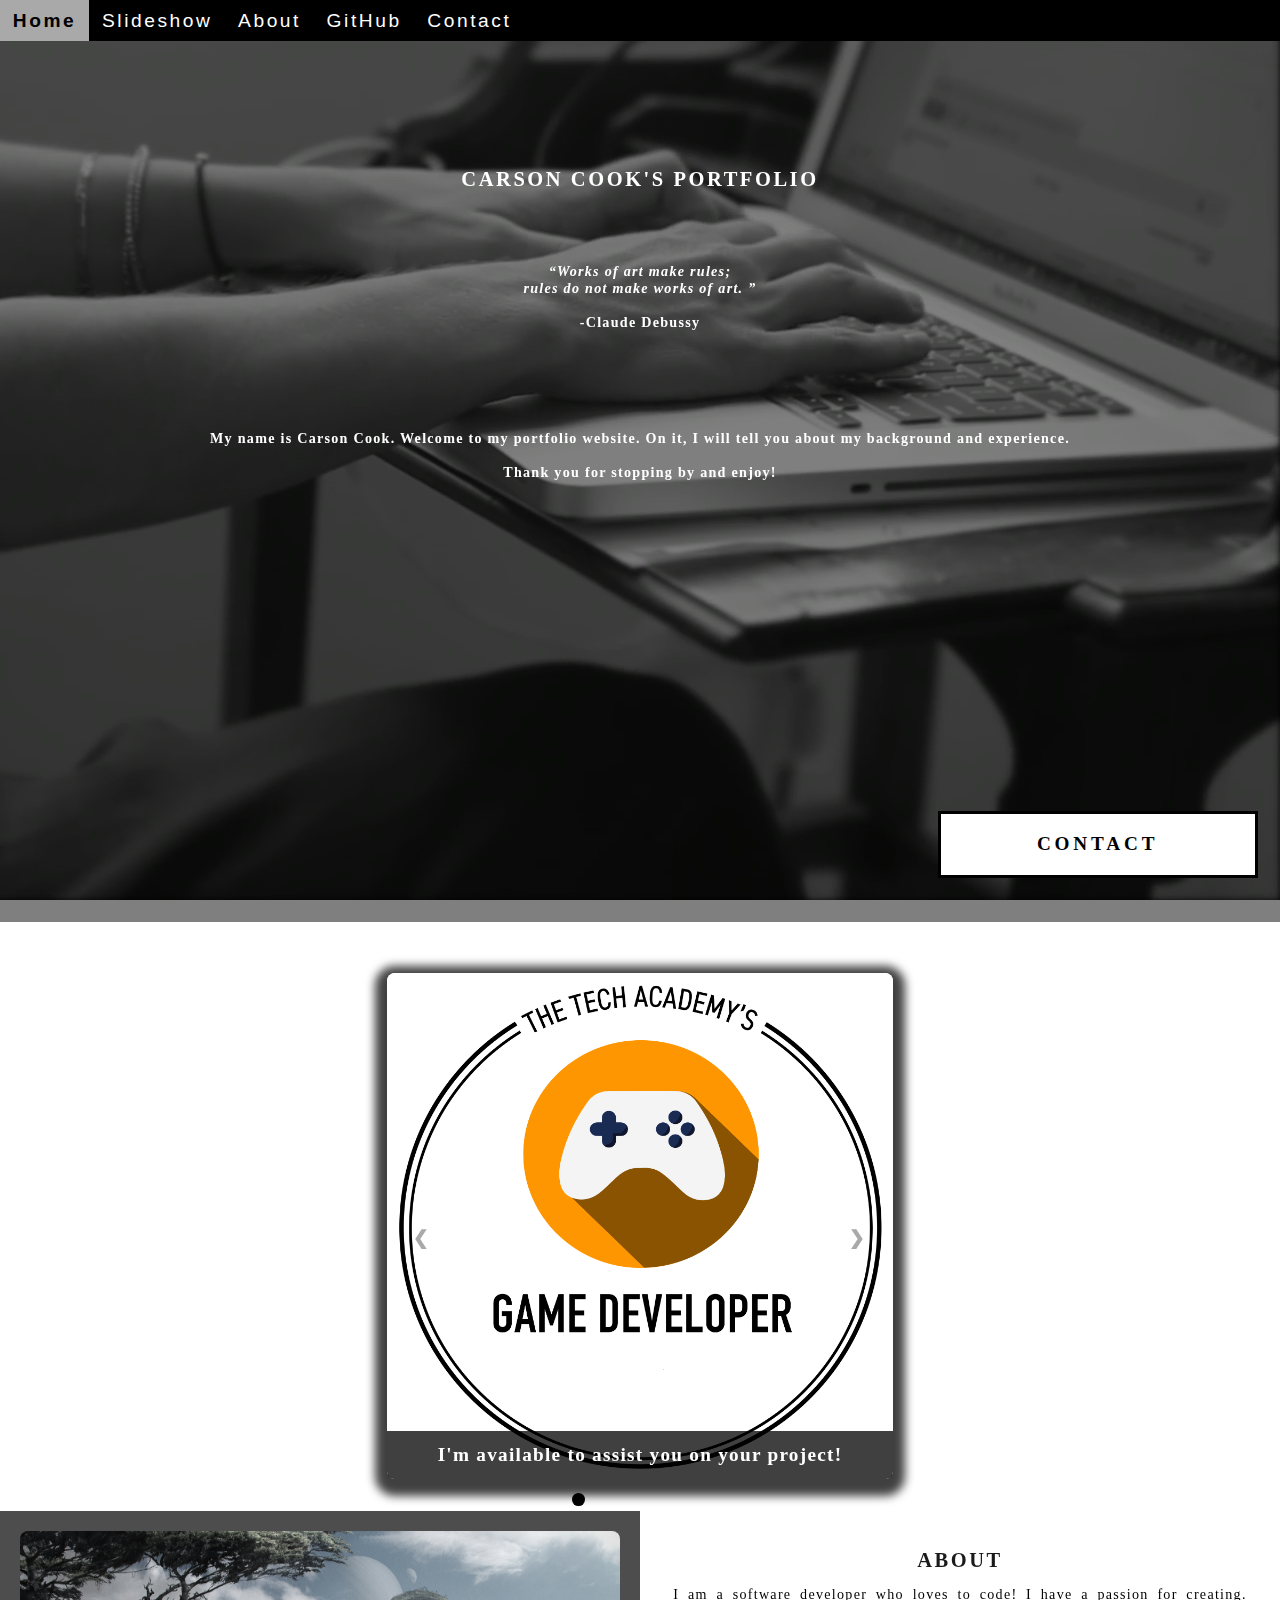
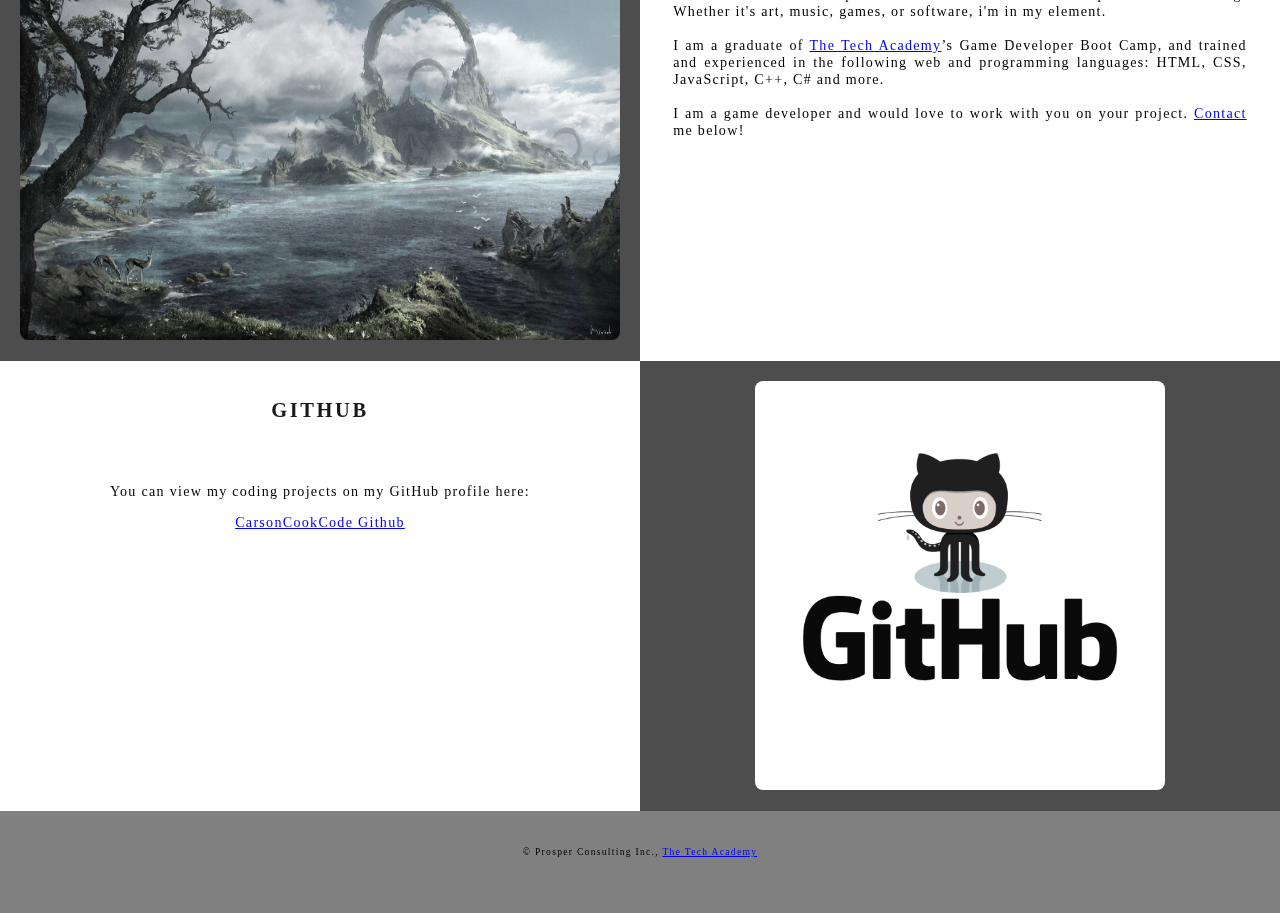
<file: index.html>
<!DOCTYPE html>
<html>
    <!--Head-->
<head>
  <meta charset="UTF-8">
  <meta name="viewport" content="width=device-width" />
  <title>Carson Cook</title>
  <link href="images/C-Icon-32.ico" rel="shortcut icon" type="image/x-icon" />
  <link rel="stylesheet" type="text/css" href="stylesheet/portfolio.css">
</head>

    <!--Body-->
    <body class="Background">
        
        <!--Navbar-->
        <div class="Navbar">
            <a class="active" href="#Home">Home</a>
            <a href="#Slideshow">Slideshow</a>
            <a href="#About">About</a>
            <a href="#GitHub">GitHub</a>
            <a onclick="openForm()" ondblclick="closeForm()">Contact</a>
        </div>

        <!--Breaks inserted to add space between navbar and the first heading-->
        <br>
        <br>

        <!--Background video-->
        <div id="Home">
            <video autoplay muted loop id="Typing_Video">
                <source src="images/video/Typing.mp4" type="video/mp4">
                <!--Display message if video fails to run-->
                Your browser does not support HTML5 video.
            </video>
        </div>

        <!--Video text-->
        <div class="Video_Text">
            <h1 onmouseover="increaseLargeSize(this)" class="white-text">Carson Cook's Portfolio</h1>
            <br><br><br><br>
            <strong>
                <p onmouseover="increaseLargeSize(this)" class="center">
                    <q>Works of art make rules;<br>
                        rules do not make works of art.
                    </q>
                    <br>
                    <br> -Claude Debussy
                    <br><br><br><br><br>
                    </p>
                    <p onmouseover="increaseLargeSize(this)" class="center">
                    <br> My name is Carson Cook. Welcome to my portfolio website. On it, I will tell you about my background and experience.
                    <br>
                    <br> Thank you for stopping by and enjoy! 
                </p>
            </strong>
        </div>

         <!-- Slideshow section added -->
         <div id="Slideshow">
            <div id="Slideshow_Background"> 
                <div id="Slideshow_Container">
                    <!-- Slide 1 of 6 -->
                    <div class="mySlides fade">
                        <img class="Slideshow_Images" onmouseover="color(this)" src="images/GameDeveloper.png" alt="Picture of yourself">
                        <div class="text">I'm available to assist you on your project!</div>
                    </div>
                    <!-- Slide 2 of 6 -->
                    <div class="mySlides fade">
                        <img class="Slideshow_Images" onmouseover="color(this)" src="images/HTML_CSS_and_JavaScript.jpeg" alt="HTML, CSS, and JS logos"> 
                        <div class="text">I am a full-stack software developer,<br> trained in:<br>HTML, CSS, JavaScript,</div>
                    </div>
                    <!-- Slide 3 of 6 -->
                    <div class="mySlides fade">
                        <img class="Slideshow_Images" onmouseover="color(this)" src="images/Python.png" alt="Python logo">
                        <div class="text">the popular programming language Python,</div>
                    </div>
                    <!-- Slide 4 of 6 -->
                    <div class="mySlides fade">
                        <img class="Slideshow_Images" onmouseover="color(this)" src="images/C_Sharp_and_Dot_NET.png" alt="C# logo">
                        <div class="text">C#, .NET Framework, ASP.NET, MVC, </div>
                    </div>
                    <!-- Slide 5 of 6 -->
                    <div class="mySlides fade">
                        <img class="Slideshow_Images" onmouseover="color(this)" src="images/SQL_and_Database.jpg" alt="SQL logo"> 
                        <div class="text">back end development, databases and SQL.</div>
                    </div>
                    <!-- Slide 6 of 6 -->
                    <div class="mySlides fade">
                        <img class="Slideshow_Images" onmouseover="color(this)" src="images/tech.png" alt="Replace with a picture of your choosing"> 
                        <div class="text"><a class="white-text" onclick="openForm()" href="#Contact">Contact me now!</a></div> 
                    </div>
                    <!-- Previous and next buttons -->
                    <a class="Previous" onclick="plusSlides(-1)">&#10094;</a>
                    <a class="Next" onclick="plusSlides(1)">&#10095;</a>
                </div>
                <br> <!-- Adds a space between the slideshow images and the dots -->

                <!-- Slideshow dots (these are another way for users to navigate through the slideshow) -->
                <div style="text-align: center">
                    <span class="dot" onclick="currentSlide(1)"></span>
                    <span class="dot" onclick="currentSlide(2)"></span>
                    <span class="dot" onclick="currentSlide(3)"></span> 
                    <span class="dot" onclick="currentSlide(4)"></span> 
                    <span class="dot" onclick="currentSlide(5)"></span> 
                    <span class="dot" onclick="currentSlide(6)"></span> 
                </div>
            </div>
        </div>

        <!--About section-->
        <div class="Row" id="About">
            <!--Left column-->
            <div class="Column_2">
                <img class= "colorMe" onmouseover="color(this)" src="images/fantasy-landscape.jpg" alt="Replace with your own image and description">
            </div>
            <!--Right column-->
            <div class="Column_1">
                <h1 onmouseover="increaseSize(this)">About</h1>
                <p onmouseover="increaseSmallSize(this)">
                    I am a software developer who loves to code! I have a passion for creating. Whether it's art, music, games, or software, i'm in my element. 
                    <br>
                    <br>I am a graduate of <a href="https://www.learncodinganywhere.com" target="_blank">The Tech Academy</a>’s Game Developer Boot Camp, and trained and experienced in the following web and programming languages: HTML, CSS, JavaScript, C++, C# and more. 
                    <br>
                    <br>I am a game developer and would love to work with you on your project. <a href="#Contact">Contact</a> me below!
                </p>
            </div>
        </div>

        <!--GitHub section-->
        <div class="Row" id="GitHub">
            <!--Left column-->
            <div class="Column_1">
                <h1 onmouseover="increaseSize(this)">GitHub</h1>
                <br><br><br>
                <p id="githubPara" onmouseover="increaseSmallSize(this)">
                    You can view my coding projects on my GitHub profile here:
                    <br>
                    <p class="center"><a href="https://github.com/CarsonCookCode" target="_blank">CarsonCookCode Github</a></p>
                </p>
            </div>
            <!--Right column-->
            <div class="Column_2">
                <a onmouseover="increaseSmallSize(this)" href="https://github.com/CarsonCookCode" target="_blank"><img onmouseover="color(this)" src="images/GitHub.png" alt="GitHub Logo"></a>
            </div>
        </div>

        <!-- Contact form -->
        <div id="Contact">
            <button onclick="openForm()" class="Pop_Up_Button">CONTACT</button>
            <div class="form-popup" id="myForm">
                 <form action="https://formspree.io/info@learncodinganywhere.com" method="POST" class="form-container"> <!-- Here we are using a free online service from https://formspree.io/ to send our contact form to an email address of our choosing - note: it will not run unless live on the internet, you have to push it to your online website first -->
                     <h1>Contact</h1>
                     <label for="name"><b>Name</b></label>
                       <input type="text" placeholder="Type your name here" name="name" required>
                     <label for="phone"><b>Phone</b></label>
                       <input type="text" placeholder="Type your phone number here" name="phone">
                     <label for="email"><b>Email</b></label>		
                       <input type="text" placeholder="Type your email address here" name="email" required>
                     <label for="message"><b>Message</b></label>
                       <input type="text" placeholder="Type your message here" name="message">
          
                     <button type="submit" class="btn">SUBMIT</button>
                     <button type="button" class="btn cancel" onclick="closeForm()">CLOSE</button>
                 </form>
            </div>
         </div>

        <!--Footer section-->
        <footer>
            <p>
                <p onmouseover="increaseSmallSize(this)" class="center">&copy Prosper Consulting Inc., <a href="https://www.learncodinganywhere.com/" target="_blank">The Tech Academy</a></p>
                <br>
            </p>
        </footer>
        <script src="JS/portfolio.js"></script>
    </body>
</html>
</file>
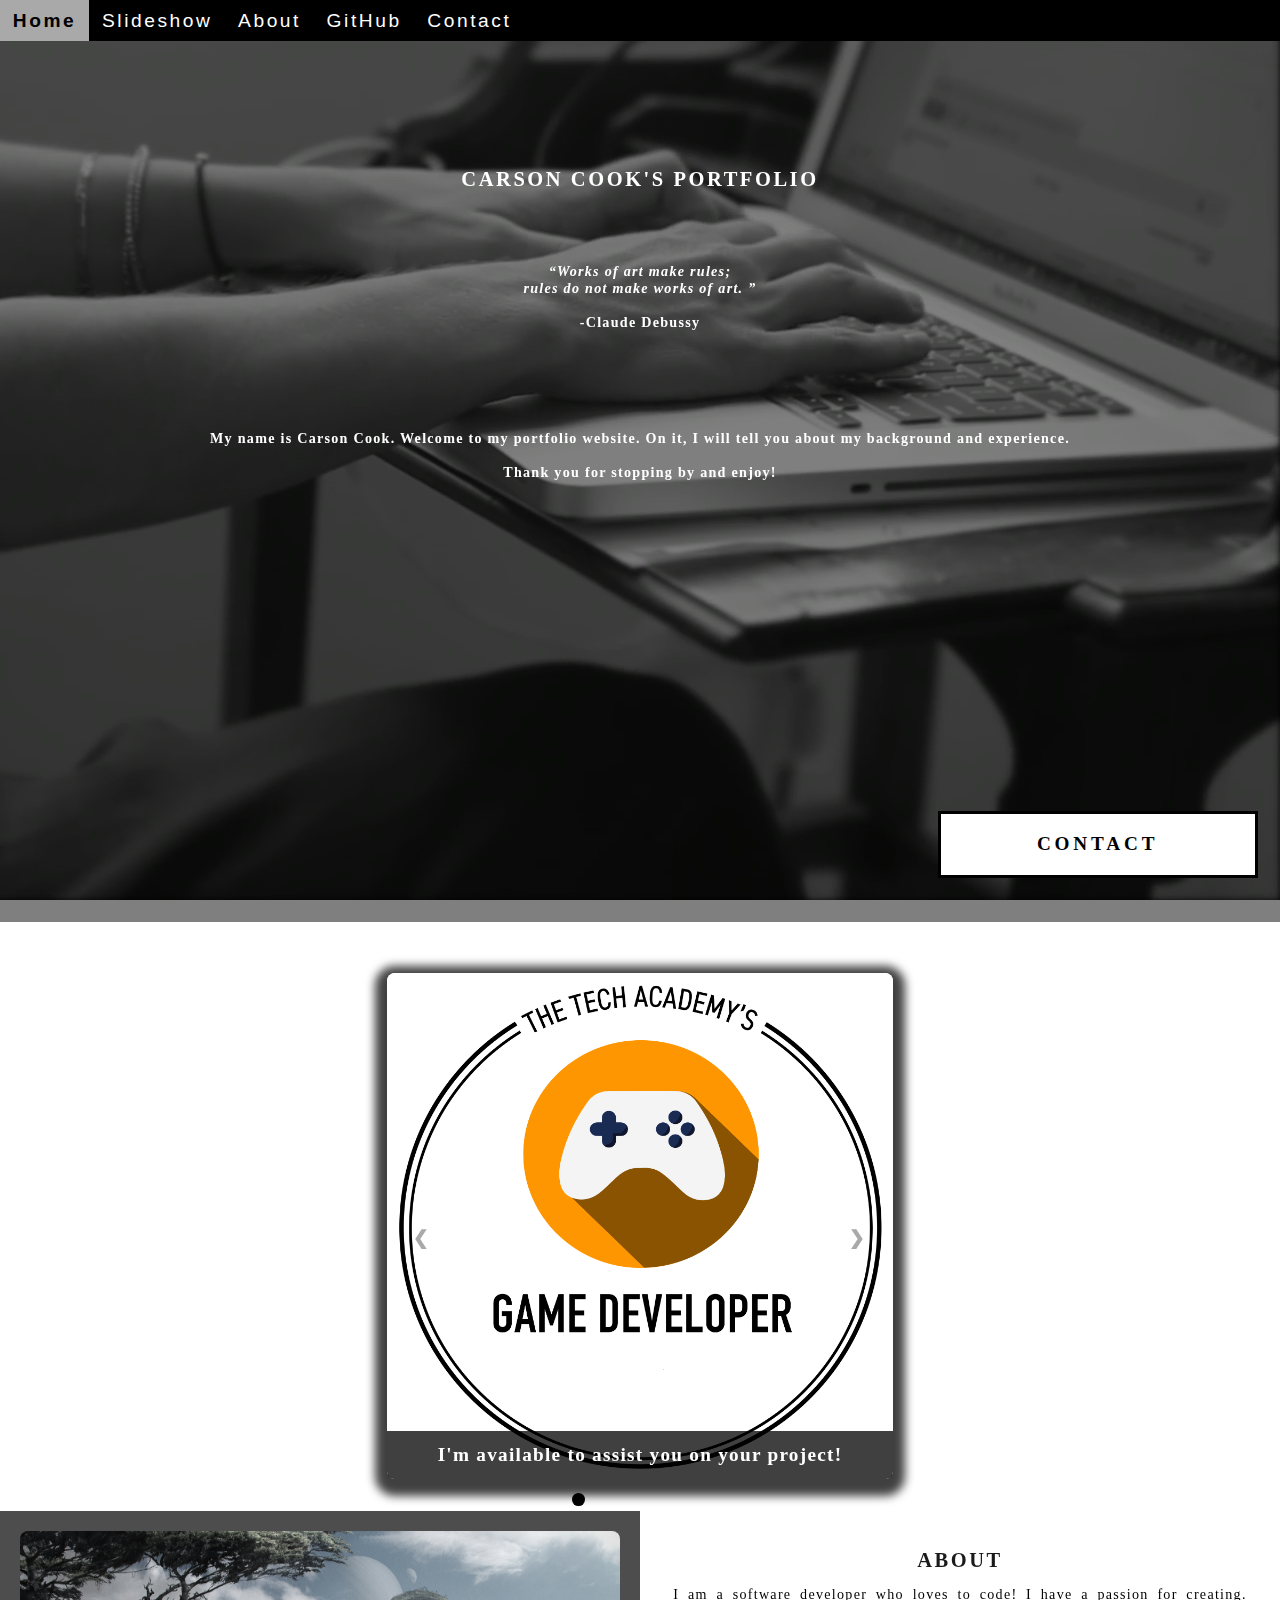
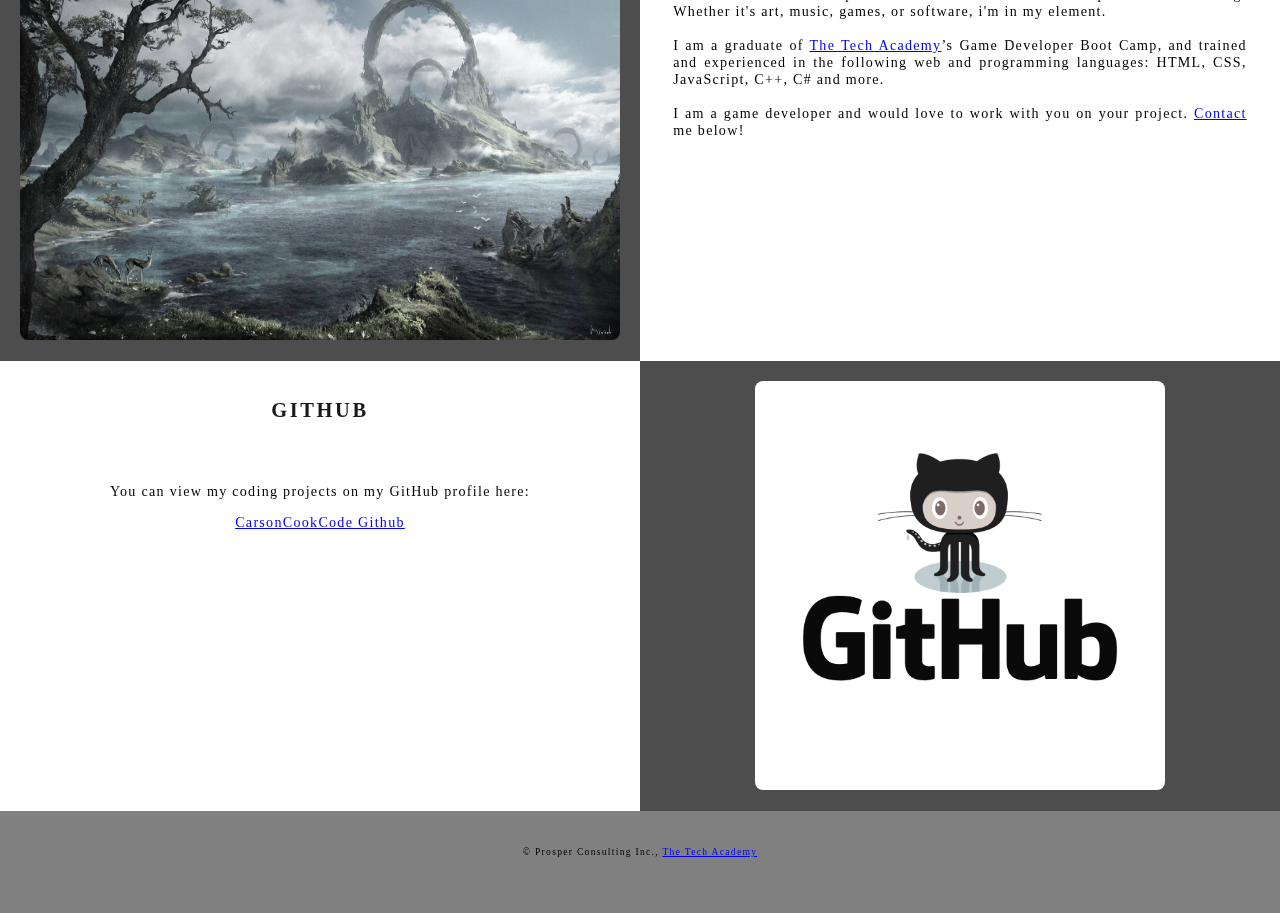
<file: PortfolioV1/index.html>
<!DOCTYPE html>
<html>
    <!--Head-->
<head>
  <meta charset="UTF-8">
  <meta name="viewport" content="width=device-width" />
  <title>Carson Cook</title>
  <link href="images/C-Icon-32.ico" rel="shortcut icon" type="image/x-icon" />
  <link rel="stylesheet" type="text/css" href="stylesheet/portfolio.css">
</head>

    <!--Body-->
    <body class="Background">
        
        <!--Navbar-->
        <div class="Navbar">
            <a class="active" href="#Home">Home</a>
            <a href="#Slideshow">Slideshow</a>
            <a href="#About">About</a>
            <a href="#GitHub">GitHub</a>
            <a onclick="openForm()" ondblclick="closeForm()">Contact</a>
        </div>

        <!--Breaks inserted to add space between navbar and the first heading-->
        <br>
        <br>

        <!--Background video-->
        <div id="Home">
            <video autoplay muted loop id="Typing_Video">
                <source src="images/video/Typing.mp4" type="video/mp4">
                Display message if video fails to run
                Your browser does not support HTML5 video.
            </video>
<!--          <img src="images/moon.jpg" />
-->        </div>

        <!--Video text-->
        <div class="Video_Text">
            <h1 onmouseover="increaseLargeSize(this)" class="white-text">Carson Cook's Portfolio</h1>
            <br><br><br><br>
            <strong>
                <p onmouseover="increaseLargeSize(this)" class="center">
                    <q>Works of art make rules;<br>
                        rules do not make works of art.
                    </q>
                    <br>
                    <br> -Claude Debussy
                    <br><br><br><br><br>
                    </p>
                    <p onmouseover="increaseLargeSize(this)" class="center">
                    <br> My name is Carson Cook. Welcome to my portfolio website. On it, I will tell you about my background and experience.
                    <br>
                    <br> Thank you for stopping by and enjoy! 
                </p>
            </strong>
        </div>

         <!-- Slideshow section added -->
         <div id="Slideshow">
            <div id="Slideshow_Background"> 
                <div id="Slideshow_Container">
                    <!-- Slide 1 of 6 -->
                    <div class="mySlides fade">
                        <img class="Slideshow_Images" onmouseover="color(this)" src="images/GameDeveloper.png" alt="Picture of yourself">
                        <div class="text">I'm available to assist you on your project!</div>
                    </div>
                    <!-- Slide 2 of 6 -->
                    <div class="mySlides fade">
                        <img class="Slideshow_Images" onmouseover="color(this)" src="images/HTML_CSS_and_JavaScript.jpeg" alt="HTML, CSS, and JS logos"> 
                        <div class="text">I am a full-stack software developer,<br> trained in:<br>HTML, CSS, JavaScript,</div>
                    </div>
                    <!-- Slide 3 of 6 -->
                    <div class="mySlides fade">
                        <img class="Slideshow_Images" onmouseover="color(this)" src="images/Python.png" alt="Python logo">
                        <div class="text">the popular programming language Python,</div>
                    </div>
                    <!-- Slide 4 of 6 -->
                    <div class="mySlides fade">
                        <img class="Slideshow_Images" onmouseover="color(this)" src="images/C_Sharp_and_Dot_NET.png" alt="C# logo">
                        <div class="text">C#, .NET Framework, ASP.NET, MVC, </div>
                    </div>
                    <!-- Slide 5 of 6 -->
                    <div class="mySlides fade">
                        <img class="Slideshow_Images" onmouseover="color(this)" src="images/SQL_and_Database.jpg" alt="SQL logo"> 
                        <div class="text">back end development, databases and SQL.</div>
                    </div>
                    <!-- Slide 6 of 6 -->
                    <div class="mySlides fade">
                        <img class="Slideshow_Images" onmouseover="color(this)" src="images/tech.png" alt="Replace with a picture of your choosing"> 
                        <div class="text"><a class="white-text" onclick="openForm()" href="#Contact">Contact me now!</a></div> 
                    </div>
                    <!-- Previous and next buttons -->
                    <a class="Previous" onclick="plusSlides(-1)">&#10094;</a>
                    <a class="Next" onclick="plusSlides(1)">&#10095;</a>
                </div>
                <br> <!-- Adds a space between the slideshow images and the dots -->

                <!-- Slideshow dots (these are another way for users to navigate through the slideshow) -->
                <div style="text-align: center">
                    <span class="dot" onclick="currentSlide(1)"></span>
                    <span class="dot" onclick="currentSlide(2)"></span>
                    <span class="dot" onclick="currentSlide(3)"></span> 
                    <span class="dot" onclick="currentSlide(4)"></span> 
                    <span class="dot" onclick="currentSlide(5)"></span> 
                    <span class="dot" onclick="currentSlide(6)"></span> 
                </div>
            </div>
        </div>
<!--
      <div>
        <img src="forest.jpg" />

      </div>
-->

        <!--About section-->
        <div class="Row" id="About">
            <!--Left column-->
            <div class="Column_2">
                <img class= "colorMe" onmouseover="color(this)" src="images/fantasy-landscape.jpg" alt="Replace with your own image and description">
            </div>
            <!--Right column-->
            <div class="Column_1">
                <h1 onmouseover="increaseSize(this)">About</h1>
                <p onmouseover="increaseSmallSize(this)">
                    I am a software developer who loves to code! I have a passion for creating. Whether it's art, music, games, or software, i'm in my element. 
                    <br>
                    <br>I am a graduate of <a href="https://www.learncodinganywhere.com" target="_blank">The Tech Academy</a>’s Game Developer Boot Camp, and trained and experienced in the following web and programming languages: HTML, CSS, JavaScript, C++, C# and more. 
                    <br>
                    <br>I am a game developer and would love to work with you on your project. <a href="#Contact">Contact</a> me below!
                </p>
            </div>
        </div>

        <!--GitHub section-->
        <div class="Row" id="GitHub">
            <!--Left column-->
            <div class="Column_1">
                <h1 onmouseover="increaseSize(this)">GitHub</h1>
                <br><br><br>
                <p id="githubPara" onmouseover="increaseSmallSize(this)">
                    You can view my coding projects on my GitHub profile here:
                    <br>
                    <p class="center"><a href="https://github.com/CarsonCookCode" target="_blank">CarsonCookCode Github</a></p>
                </p>
            </div>
            <!--Right column-->
            <div class="Column_2">
                <a onmouseover="increaseSmallSize(this)" href="https://github.com/CarsonCookCode" target="_blank"><img onmouseover="color(this)" src="images/GitHub.png" alt="GitHub Logo"></a>
            </div>
        </div>

        <!-- Contact form -->
        <div id="Contact">
            <button onclick="openForm()" class="Pop_Up_Button">CONTACT</button>
            <div class="form-popup" id="myForm">
                 <form action="https://formspree.io/info@learncodinganywhere.com" method="POST" class="form-container"> <!-- Here we are using a free online service from https://formspree.io/ to send our contact form to an email address of our choosing - note: it will not run unless live on the internet, you have to push it to your online website first -->
                     <h1>Contact</h1>
                     <label for="name"><b>Name</b></label>
                       <input type="text" placeholder="Type your name here" name="name" required>
                     <label for="phone"><b>Phone</b></label>
                       <input type="text" placeholder="Type your phone number here" name="phone">
                     <label for="email"><b>Email</b></label>		
                       <input type="text" placeholder="Type your email address here" name="email" required>
                     <label for="message"><b>Message</b></label>
                       <input type="text" placeholder="Type your message here" name="message">
          
                     <button type="submit" class="btn">SUBMIT</button>
                     <button type="button" class="btn cancel" onclick="closeForm()">CLOSE</button>
                 </form>
            </div>
         </div>

        <!--Footer section-->
        <footer>
            <p>
                <p onmouseover="increaseSmallSize(this)" class="center">&copy Prosper Consulting Inc., <a href="https://www.learncodinganywhere.com/" target="_blank">The Tech Academy</a></p>
                <br>
            </p>
        </footer>
        <script src="JS/portfolio.js"></script>
    </body>
</html>
</file>
<file: stylesheet/portfolio.css>
/***** GENERAL STYLING *****/

/*Affects entire document */
html {
    scroll-behavior: smooth; /*This ensures that the page scrolling is smooth when the buttons on the nav bar is clicked */
}

/* Body */
body {
    margin: 0%; /* This ensures our site displays all the way to the edge of the browser screen */
    opacity: 1; /* This and transition affect the page loading fade in effect */
    transition: 3s opacity; /* This causes a 3 second fade in */
    letter-spacing: .2vw; /* vw is a relative measurement, 1vw is equal to 1% of the viewport width */
    font-family: Avant Garde, Helvetica;
    font-size: .8vw; 
    overflow-x: hidden; /* This prevents the horizontal scroll bar from appearing when the quote is hovered over */
    user-select: none; /* This prevents the text on the webpage from being highlighted by the user */
}

/* This section contributes to the fade effect for the page that occurs when the page is loaded */
body.fade-out {
    opacity: .1; /* This sets the level of opacity at the start of page load */
}

/* Heading 1 elements */
h1 {
    text-transform: uppercase; /*capitalizing all h1 headings */
    font-family: "Trebuchet MS", Optima; /* Sets the font family of all h1 headings */
    text-align: center; /* Centering all h1 elements */
    margin-top: 3%; /* Adds a small margin above h1 elements */
    color: #1a1a1a; 
}

/* Heading 1 element hover effect */
h1:hover {
    /* filter: grayscale(5%); /* Adds a slightly gray filter to the h1 headings when hovered over */
    /* transform: scale(1.1); /* When the h1 elements are hovered >over they increase in size by 1.1 */
    /* transition: transform 1s; This causes the transformation to last 1 second */ 
}

/* Styling for Portfolio Title Text */
.white-text {
    color: #fff;/* This is used to change the color of the Portfolio Title text */
    padding-top: 10vh; /* Adds padding (equal to 10% of the viewport height) to the top of the Portfolio Title text */
}

/* Paragraph elements */
p {
    font-family: Perpetua, Rockwell Extra Bold;
    text-align: justify; /* This justifies the text within paragraph elements */
    letter-spacing: .1vw; /* This expands the text slightly */
    font-size: 1.1vw; /* Relative font sizing equal to 1.5% of the viewport width */
    padding-left: 1vw; /* Relative padding equal to 1% of the viewport width */
    padding-right: 1vw; /* Relative padding equal to 1% of the viewport width */
}

/* Paragraph element hover effect */
p:hover {
    /* transition: transform 1s; /* This makes the transform effect last 1 second */
	/* transform: scale(1.01); This makes the paragraphs increase slightly in size when hovered over */
}

/* Center class - this applies to all centered text */
.center {
    text-align: center; /* This center aligns the text */
}

/* Center align elements hover effect - This only affects the quote, github link, and footer */
.center:hover {
    /* transition: transform 2s; /* This makes the transform effect last 2 seconds */
    /* transform: scale(1.1); This makes the elements with class "center" increase in size by 1.1 when hovered over */
} */

/* Anchor elements */
a {
    color: blue; /* This ensures all links are blue */
    cursor: pointer; /* This ensures all links change the mouse to a pointer when hovered over or clicked */
    text-decoration: underline; /* This ensures all links are underlined */
}

/* Quotation elements */
q {
    font-style: italic; /* Makes the quote italicized */
}

/* Image elements */
img {
    filter: grayscale(75%); /* This rids our pictures of 75% of their color */
    border-radius: 8px; /* Gives all images slightly rounded corners */
    max-width: 100%; /* Ensures all images stay within the width of their container */
    height: 100%; /* Sets the height of all images */
    display: block; /* By specifying block display we can ensure our images are able to be centered */
    margin: auto auto auto auto; /* This centers all images */
}

/* Image element hover effects */
img:hover {
	/* filter: grayscale(5%);  Brings back most of the image's color when hovered over */
}

/* The @media rule is used in media queries to apply different styles for different media/types of devices */
/* On screens 576px and smaller the images will be 100px tall and centered vertically in the column */
@media screen and (max-width: 576px) {
    img {
        height: 100px;
        margin-top: 150px;
    }
}

/*Styling for footer element */
footer {
    padding: 2%; /* This gives the footer padding that is equal to 2% of the width of the element's area */
    background-color: gray;
}

footer p {
    font-size: .75vw;
}
/***** End of General Styling *****/

/***** Navbar Styling *****/
.Navbar {
    overflow: hidden; /* This ensures that any content that overflows beyond the boundary of our nav bar is not displayed */
    background-color: black; /* This colors the navbar black */
    position: fixed; /* This keeps the navbar at the top of the screen as we scroll */
    top: 0; /* This ensures no space is displayed above the navbar */
    width: 100%; /* This makes the navbar span the entire width of the page */
    z-index: 1; /* This ensures other elements don't display over the navbar */
    -webkit-animation: moveNav 5s; /* Safari 4.0 - 8.0 */
    animation: moveNav 5s; /* This makes the moveNav animation last 5 seconds */
}

/* The animation effect for moving the nav bar in from above the left of the screen on page load */
@keyframes moveNav {
    from {left: -100vw;} /* The navbar is starting off screen to the left */
    to { left: 0vw;} /* This moves the navbar into place on the screen */
}

/*Navbar Links */
.Navbar a {
    float: left; /* This specifies that the text floats on the left on the navbar */
    display: block; /* This ensures that other text will be displayed on the same line or row, instead of a new line */
    color: white; /* This is the font color for text on our navbar */
    padding: .75vw 1vw; /* This adds padding around our text */
    text-decoration: none; /* This gets rid of the underlines under the text on our navbar */
    font-family: Avant Garde, Helvetica; /* This specifies the font family for text on our navbar */
    font-size: 1.5vw; /* This specifies the font size for text on our navbar */
    text-align: center; /* This centers the text within its container */
    position: relative; /* This sets the text relative to its normal positioning, allowing us to use the animation below */
    -webkit-animation: moveNavText 5.75s; /* Animation for Safari 4.0 - 8.0 */
    animation: moveNavText 5.75s; /* Applies the moveNavText animation for 5.75s */ 
}

/* The animation effect for moving the nav bar links in from above the top of the screen on page load */
@keyframes moveNavText {
    from {top: -100vw;} /* This sets the navbar text 100% above the viewport */
    to {top: 0vw;} /* This lowers the navbar text onto the navbar */
}

/* Screens 576px and smaller will display navbar links equally distributed */
@media screen and (max-width: 576px) {
    .Navbar a{
        width: 20%; /* This sets each navbar link to 1/5 of the navbar */
        font-size: 12px;
    }
}

/*Navbar hover effects */
.Navbar a:hover {
    background-color: #f4f4f4; /* Defines the background color that will display when you hover over the link */
    color: black; /* This defines the font color that will display when navbar a elements are hovered over */
    font-weight: bold; /* This makes the text on the navbar bold when hovered over */
    cursor: pointer;
}

/* Navbar home button */
.Navbar a.active { /* This targets the a element on the navbar with the "active" class */
    background-color: darkgray;
}
/***** End of Navbar Styling *****/

/***** Video Styling *****/
/* Formatting for background video */
#Typing_Video {
    position: fixed; /* This fixes the video to the page */
    right: 0; /* This ensures there is no space between the edge of the video and the edge of the page */
    bottom: 0; /* This ensures no space between the edge of the video and the bottom of the page */
    min-width: 100%; /* This ensures the video is displayed across the full width of the page */
    z-index: -1; /* This places the video behind the other elements on the page */
}

/* Screens that are 576px and smaller will not display the background video */
@media screen and (max-width: 576px) {
    #Typing_Video {
        display: none;
    }
}

/* Texts over the video */
.Video_Text {
    background: rgba(0, 0, 0, 0.5); /* This provides a semi-transparents background for the text to sit over */
    color: white; /* Makes the font color white */
    width: 100%; /* Ensures the video-text container fills the width of the video */
    height: 100vh; /* This ensures the video-text container fills the height of the viewport so that the slideshow is not partially displayed */
    padding-top: 2vh; /* This adds padding around the video-text container so that the background goes slightly beyond the text */
    position: relative; /* This sets the text relative to its normal positioning, allowing us to use the animation below */
    -webkit-animation: moveVideoText 5.75s; /* Animation for Safari 4.0 - 8.0 */
    animation: moveVideoText 5.75s; /* moveVideoText animation set to 5.75s to match the movenavText animation */
}

/* This animation effect causes the overlay video text to move up from the bottom of the page upon page load */
@keyframes moveVideoText {
    from {top: -100vw;} /* This sets the position of the video text to above the viewport */
    to {top: 0vw;} /* This moves the video text to the normal positioning on the viewport */
}
/***** End of Video Styling *****/

/***** Slideshow Styling *****/
#Slideshow_Background {
    background: rgba(255, 255, 255, 0.35); /* This creates a slightly transparent white background that's palced over the video in the background */    
}

.mySlides{
    display: none; /* This prevents the images from being displayed, we will use JS to display these */
}

/* Slideshow section / container */
#Slideshow_Container {
    width: 39.5vw; /* Relative sizing of the container for the slidewshow set to 39.5% of the viewport width */
    height: auto; /* The height of the container is automatically adjusted based on the content it is displaying */
    padding-top: 4%; /* Adds a small padding to the top of the slideshow container */
    position: relative; /* This sets the container relative to its normal positioning */
    margin:auto; /* This will horizontally center the container on the page */
}

/* Images contained within the slideshow */
.Slideshow_Images {
    filter: grayscale(1%);
    vertical-align: middle; /* This centers the images vertically within the slideshow container */
    height: auto; /* The height of the images is automatically adjusted based on the content, ie if your images are different sizes, they will display as different sizes */
    box-shadow: 0px 5px 10px 12px rgba(0, 0, 0, .75); /* Adds a shadow around the slideshow images */
    width: 100%; /* The width of the images is automatically adjusted based on the content */
}

/* Next and previous buttons */
.Previous, .Next {
    cursor: pointer; /* Changes the mouse to a pointer when the buttons are selected */
    position: absolute; /* This makes the next and previous buttons positioned relative to the slideshow container */
    top: 50%; /* This moves the buttons up in the slideshow container */
    width: auto; /* The width of the buttons is automatically adjusted based on the content */
    padding: 2vw; /* Adds padding equal to 2% of the viewport width */
    color: darkgray; 
    font-weight: bold;
    font-size: 1.5vw;
    border-radius: 0 3px 3px 0; /* Adds a slightly rounded border on the top and bottom right corners */
    user-select: none; /* This property makes it so that the user cannot highlight the text */
    transition: 0.6s ease; /* This specifies the details of the hover transition for these elements */
}

/* Positioning the next button on the right hand side */
.Next {
    right: 0; /* This moves the next button to the right side of the slideshow container */
    border-radius: 3px 0 0 3px; /* This changes the border radius on the next button to the top and bottom left of the button */
}

/* Hover effect on slide show buttons */
.Previous:hover, .Next:hover {
    background-color: rgba(0, 0, 0, 0.8); /* Makes the background of the arrows a transparent gray color */
    color: white; /* Makes the arrows white when hovered over */
}

/* Slideshow text */
.text {
    color: white; 
    padding: 1vw;
    position: absolute; /* This ensures the text is positioned within the image */
    bottom: 0; /* This property sets the text at the bottom of the image */
    width: 100%; /* The element covers the full width of the image */
    text-align: center; /* The text is center aligned within the image */
    font-family: Perpetua, Rockwell Extra Bold;
    letter-spacing: .1vw; /* This gives slight spacing between the letters */
    font-size: 1.5vw; /* Font size is relative to the size of the viewport width */
    background-color: rgba(0, 0, 0, 0.75); /* Gives a slightly transparent black background */
    font-weight: bold;
    border-radius: 0px 0px 7px 7px; /* Gives the text background rounded corners on the bottom left and right corners */
}

/* Styling of the dots under the slideshow */
.dot {
    cursor: pointer; /* The cursor changes to pointer when hovered over the dots */
    height: 1vw; /* The dots are sized relative to the viewport width */
    width: 1vw;
    margin: .25vw; /* adds additional spacing between the dots */ 
    background-color: white; /* Makes the dots white */
    border-radius: 50%; /* Makes the dots circles by rounding each corner */
    display: inline-block; /* Allows the dots to sit next to eachother rather than on a new line */
    transition: background-color 0.6s ease; /* When clicked on the dots transition to a different color when clicked or hovered over (the affect is defined below) */
    z-index: 1; /* This ensures the dots will be displayed above any other elements */
}

/* Hover effect for slideshow dots */
.active, .dot:hover {
    background-color: black; /* Sets the color of the dots when active or hovered over */
}

/* Fading animation for slideshow */
.fade {
    animation-name: fade; /* Fade animation is defined below */
    animation-duration: 1.5s; /* The animation lasts 1.5 seconds */
    -webkit-animation-name: fade; /* Same as above for Safari 4.0-8.0 */
    -webkit-animation-duration: 1.5s;
}

@-webkit-keyframes fade {
    from {opacity: .4;} /* Image starts transparent */
    to {opacity: 1;} /* Image ends opaque */
}

@keyframes fade {
    from {opacity: .4;} /* Image starts transparent */
    to {opacity: 1;} /* Image ends opaque */
}
/***** End Slideshow Styling *****/

/***** Table Styling -  this section covers the styling of the columns and rows within the table *****/
* { /*The asterisk is a universal selector that applies this effect to all elements on the page */
    box-sizing: border-box; /* This creates a box with a border within which we will place most of our text */
} 

.Column_1 {
    float: left;
    width: 50%; /* This ensures the column takes up half of the page width */
    padding: 1.6%;
    height: 450px; /* This sets the height of the column to 400px -  this may need to be adjusted depending on the text you enter */
    background-color: #f2f2f2; /* Sets the background color of the left columns */
}

/* The @media rule is used in media queries to apply different styles for different media/types of devices */
/* Screens 576px and smaller will display a scroll bar if the text overflows the column height */
@media screen and (max-width: 576px) {
    .Column_1 {
        overflow: auto;
    }
}

.Column_2 {
    float: left;
    width: 50%;
    padding: 1.6%;
    height: 450px;
    background-color: #4d4d4d;
}

/* This inserts something after the content of selected elements (in this case the elements with class "Row") */
.Row:after {
	content: ""; /* By leaving this blank, we are allowing the footer (covered lower down) to be displayed - removing it makes the footer overwrite a column */
	display: table; /* The display property specifies the type of display behavior; the table value tells the browser to treat the element as a table */
	clear: both; /* This clears any other elements from floating on the left or the right of an element */
}
/***** End of Table Styling *****/

/***** Contact Form Styling *****/
/* Button used to open the contact form - fixed at the bottom of the page */
.Pop_Up_Button {
    position: fixed; /* The element is positioned relative to the viewport and stays in the same location no matter what */
    bottom: 1.75vw; /* Positions the button slightly up from the bottom of the viewport */
    right: 1.75vw; /* Positions the viewport slightly right from the side of the viewport */
    width: 25vw; /* Sets the width relative to the viewport width */
    background-color: white; /* Sets the background color of the button to white */
    color: black; /* Sets the color of the button text to black */
    border: solid black; /* This makes a solid black border around the button */
    cursor: pointer; /* This changes the cursor when hovered over the button to a pointer */
    -webkit-animation: movePopup 5s; /* Animation for 5 seconds for Safari 4.0-8.0 */
    animation: movePopup 5s; /* Animation set for 5 seconds */
}

/* movePopup animation moves the button from off the right side of the screen to its fixed location on the viewport */
@keyframes movePopup {
    from {right: -40vw;} 
    to {right: 1.75vw;}
}

@-webkit-keyframes movePopup {
    from {right: -40vw;} 
    to {right: 1.75vw;}
}

/* Styling for the contact form */
.form-popup {
    border: 3px solid #f0f1f0; /* Creates a solid light gray border around the contact form */
    z-index: 8; /* This z-index ensures the contact form shows above all other elements on the page */
    display: none; /* Set the display to none, we will use JavaScript to show the contact form */
    position: fixed; /* The form stays in the same location no matter what */
    bottom: .5vw; /* Slightly up from the bottom of the viewport */
    right: .5vw; /* Slightly in from the right side of the viewport */
}

/* Form styling */
.form-container {
    max-width: 49vw; /* Relative sizing of the form container - 49% of the viewport width */
    padding: 1vw; /* Adds padding between the form-popup and the form-container */
    background-color: white; 
}

/* Input fields */
.form-container input[type=text] {
    width: 100%; /* The input boxes completely fill the width of the form-container */
    padding: .93vw; /* Adds padding to the input boxes */
    margin: .6vw 0 .6vw 0; /* Adds space between the input boxes and the labels */
    border: none; /* Removes the border from the input boxes */
    background: Gainsboro; /* Sets the background color of the input boxes */
    font-size: 1vw; /* Relative font sizing based on the width of the viewport */
}

/* General styling for all buttons */
button {
    font-family: "Trebuchet MS", Optima;
    letter-spacing: .3vw; /* Adds slight spacing between the letters */
    font-size: 1.5vw; /* Relative sizing of text */
    font-weight: bold; 
    padding: 1.5vw; /* Adds padding to the text in the button */
    cursor: pointer; /* Changes the cursor to pointer over button elements */
    width: 100%; /* Sets the width of the buttons to 100% of their containers */
    height: auto; /* Allows the height to be resized depending on the content showing */
}

/* Hover effect for contact and submit buttons */
button:hover, .form-container .btn:hover {
    color: white; /* This makes the text in the buttons white when hovered over */
    background-color: black; /* The background of the button changes to black when hovered over */
    transition-duration: 1s; /* This makes the transition last 1 second */
    -webkit-transition-duration: 1s; /* For Safari 4.0-8.0 */
    border-color: silver; /* The border turns silver when the button is hovered over */
}

/* Submit button */
.form-container .btn {
    background-color: white; 
    color: black;
    border-color: black;
    margin-bottom: 1vh; /* Adds space between the submit button and the close button */
}

/* Close button */
.form-container .cancel {
    background-color: black;
    color: white;
    border-color: gray;
}

/* Styling for close button on hover */
.form-container .cancel:hover {
    color: white;
    background-color: darkred;
    transition-duration: 1s;
    -webkit-transition-duration: 1s;
    border-color: black;
}
/***** End of Contact Form Styling *****/

.Column_1 {
    background-color: white;
}

#githubPara {
    text-align: center;
}
</file>
<file: PortfolioV1/stylesheet/portfolio.css>
/***** GENERAL STYLING *****/

/*Affects entire document */
html {
    scroll-behavior: smooth; /*This ensures that the page scrolling is smooth when the buttons on the nav bar is clicked */
}

/* Body */
body {
    margin: 0%; /* This ensures our site displays all the way to the edge of the browser screen */
    opacity: 1; /* This and transition affect the page loading fade in effect */
    transition: 3s opacity; /* This causes a 3 second fade in */
    letter-spacing: .2vw; /* vw is a relative measurement, 1vw is equal to 1% of the viewport width */
    font-family: Avant Garde, Helvetica;
    font-size: .8vw; 
    overflow-x: hidden; /* This prevents the horizontal scroll bar from appearing when the quote is hovered over */
    user-select: none; /* This prevents the text on the webpage from being highlighted by the user */
}

/* This section contributes to the fade effect for the page that occurs when the page is loaded */
body.fade-out {
    opacity: .1; /* This sets the level of opacity at the start of page load */
}

/* Heading 1 elements */
h1 {
    text-transform: uppercase; /*capitalizing all h1 headings */
    font-family: "Trebuchet MS", Optima; /* Sets the font family of all h1 headings */
    text-align: center; /* Centering all h1 elements */
    margin-top: 3%; /* Adds a small margin above h1 elements */
    color: #1a1a1a; 
}

/* Heading 1 element hover effect */
h1:hover {
    /* filter: grayscale(5%); /* Adds a slightly gray filter to the h1 headings when hovered over */
    /* transform: scale(1.1); /* When the h1 elements are hovered >over they increase in size by 1.1 */
    /* transition: transform 1s; This causes the transformation to last 1 second */ 
}

/* Styling for Portfolio Title Text */
.white-text {
    color: #fff;/* This is used to change the color of the Portfolio Title text */
    padding-top: 10vh; /* Adds padding (equal to 10% of the viewport height) to the top of the Portfolio Title text */
}

/* Paragraph elements */
p {
    font-family: Perpetua, Rockwell Extra Bold;
    text-align: justify; /* This justifies the text within paragraph elements */
    letter-spacing: .1vw; /* This expands the text slightly */
    font-size: 1.1vw; /* Relative font sizing equal to 1.5% of the viewport width */
    padding-left: 1vw; /* Relative padding equal to 1% of the viewport width */
    padding-right: 1vw; /* Relative padding equal to 1% of the viewport width */
}

/* Paragraph element hover effect */
p:hover {
    /* transition: transform 1s; /* This makes the transform effect last 1 second */
	/* transform: scale(1.01); This makes the paragraphs increase slightly in size when hovered over */
}

/* Center class - this applies to all centered text */
.center {
    text-align: center; /* This center aligns the text */
}

/* Center align elements hover effect - This only affects the quote, github link, and footer */
.center:hover {
    /* transition: transform 2s; /* This makes the transform effect last 2 seconds */
    /* transform: scale(1.1); This makes the elements with class "center" increase in size by 1.1 when hovered over */
} */

/* Anchor elements */
a {
    color: blue; /* This ensures all links are blue */
    cursor: pointer; /* This ensures all links change the mouse to a pointer when hovered over or clicked */
    text-decoration: underline; /* This ensures all links are underlined */
}

/* Quotation elements */
q {
    font-style: italic; /* Makes the quote italicized */
}

/* Image elements */
img {
    filter: grayscale(75%); /* This rids our pictures of 75% of their color */
    border-radius: 8px; /* Gives all images slightly rounded corners */
    max-width: 100%; /* Ensures all images stay within the width of their container */
    height: 100%; /* Sets the height of all images */
    display: block; /* By specifying block display we can ensure our images are able to be centered */
    margin: auto auto auto auto; /* This centers all images */
}

/* Image element hover effects */
img:hover {
	/* filter: grayscale(5%);  Brings back most of the image's color when hovered over */
}

/* The @media rule is used in media queries to apply different styles for different media/types of devices */
/* On screens 576px and smaller the images will be 100px tall and centered vertically in the column */
@media screen and (max-width: 576px) {
    img {
        height: 100px;
        margin-top: 150px;
    }
}

/*Styling for footer element */
footer {
    padding: 2%; /* This gives the footer padding that is equal to 2% of the width of the element's area */
    background-color: gray;
}

footer p {
    font-size: .75vw;
}
/***** End of General Styling *****/

/***** Navbar Styling *****/
.Navbar {
    overflow: hidden; /* This ensures that any content that overflows beyond the boundary of our nav bar is not displayed */
    background-color: black; /* This colors the navbar black */
    position: fixed; /* This keeps the navbar at the top of the screen as we scroll */
    top: 0; /* This ensures no space is displayed above the navbar */
    width: 100%; /* This makes the navbar span the entire width of the page */
    z-index: 1; /* This ensures other elements don't display over the navbar */
    -webkit-animation: moveNav 5s; /* Safari 4.0 - 8.0 */
    animation: moveNav 5s; /* This makes the moveNav animation last 5 seconds */

}

/* The animation effect for moving the nav bar in from above the left of the screen on page load */
@keyframes moveNav {
    from {left: -100vw;} /* The navbar is starting off screen to the left */
    to { left: 0vw;} /* This moves the navbar into place on the screen */
}

/*Navbar Links */
.Navbar a {
    float: left; /* This specifies that the text floats on the left on the navbar */
    display: block; /* This ensures that other text will be displayed on the same line or row, instead of a new line */
    color: white; /* This is the font color for text on our navbar */
    padding: .75vw 1vw; /* This adds padding around our text */
    text-decoration: none; /* This gets rid of the underlines under the text on our navbar */
    font-family: Avant Garde, Helvetica; /* This specifies the font family for text on our navbar */
    font-size: 1.5vw; /* This specifies the font size for text on our navbar */
    text-align: center; /* This centers the text within its container */
    position: relative; /* This sets the text relative to its normal positioning, allowing us to use the animation below */
    -webkit-animation: moveNavText 5.75s; /* Animation for Safari 4.0 - 8.0 */
    animation: moveNavText 5.75s; /* Applies the moveNavText animation for 5.75s */ 
}

/* The animation effect for moving the nav bar links in from above the top of the screen on page load */
@keyframes moveNavText {
    from {top: -100vw;} /* This sets the navbar text 100% above the viewport */
    to {top: 0vw;} /* This lowers the navbar text onto the navbar */
}

/* Screens 576px and smaller will display navbar links equally distributed */
@media screen and (max-width: 576px) {
    .Navbar a{
        width: 20%; /* This sets each navbar link to 1/5 of the navbar */
        font-size: 12px;
    }
}

/*Navbar hover effects */
.Navbar a:hover {
    background-color: #f4f4f4; /* Defines the background color that will display when you hover over the link */
    color: black; /* This defines the font color that will display when navbar a elements are hovered over */
    font-weight: bold; /* This makes the text on the navbar bold when hovered over */
    cursor: pointer;
}

/* Navbar home button */
.Navbar a.active { /* This targets the a element on the navbar with the "active" class */
    background-color: darkgray;
}
/***** End of Navbar Styling *****/

/***** Video Styling *****/
/* Formatting for background video */
#Typing_Video {
    position: fixed; /* This fixes the video to the page */
    right: 0; /* This ensures there is no space between the edge of the video and the edge of the page */
    bottom: 0; /* This ensures no space between the edge of the video and the bottom of the page */
    min-width: 100%; /* This ensures the video is displayed across the full width of the page */
    z-index: -1; /* This places the video behind the other elements on the page */
}

/* Screens that are 576px and smaller will not display the background video */
@media screen and (max-width: 576px) {
    #Typing_Video {
        display: none;
    }
}

/* Texts over the video */
.Video_Text {
    background: rgba(0, 0, 0, 0.5); /* This provides a semi-transparents background for the text to sit over */
    color: white; /* Makes the font color white */
    width: 100%; /* Ensures the video-text container fills the width of the video */
    height: 100vh; /* This ensures the video-text container fills the height of the viewport so that the slideshow is not partially displayed */
    padding-top: 2vh; /* This adds padding around the video-text container so that the background goes slightly beyond the text */
    position: relative; /* This sets the text relative to its normal positioning, allowing us to use the animation below */
    -webkit-animation: moveVideoText 5.75s; /* Animation for Safari 4.0 - 8.0 */
    animation: moveVideoText 5.75s; /* moveVideoText animation set to 5.75s to match the movenavText animation */
}

/* This animation effect causes the overlay video text to move up from the bottom of the page upon page load */
@keyframes moveVideoText {
    from {top: -100vw;} /* This sets the position of the video text to above the viewport */
    to {top: 0vw;} /* This moves the video text to the normal positioning on the viewport */
}
/***** End of Video Styling *****/

/***** Slideshow Styling *****/
#Slideshow_Background {
    background: rgba(255, 255, 255, 0.35); /* This creates a slightly transparent white background that's palced over the video in the background */    
}

.mySlides{
    display: none; /* This prevents the images from being displayed, we will use JS to display these */
}

/* Slideshow section / container */
#Slideshow_Container {
    width: 39.5vw; /* Relative sizing of the container for the slidewshow set to 39.5% of the viewport width */
    height: auto; /* The height of the container is automatically adjusted based on the content it is displaying */
    padding-top: 4%; /* Adds a small padding to the top of the slideshow container */
    position: relative; /* This sets the container relative to its normal positioning */
    margin:auto; /* This will horizontally center the container on the page */
}

/* Images contained within the slideshow */
.Slideshow_Images {
    filter: grayscale(1%);
    vertical-align: middle; /* This centers the images vertically within the slideshow container */
    height: auto; /* The height of the images is automatically adjusted based on the content, ie if your images are different sizes, they will display as different sizes */
    box-shadow: 0px 5px 10px 12px rgba(0, 0, 0, .75); /* Adds a shadow around the slideshow images */
    width: 100%; /* The width of the images is automatically adjusted based on the content */
}

/* Next and previous buttons */
.Previous, .Next {
    cursor: pointer; /* Changes the mouse to a pointer when the buttons are selected */
    position: absolute; /* This makes the next and previous buttons positioned relative to the slideshow container */
    top: 50%; /* This moves the buttons up in the slideshow container */
    width: auto; /* The width of the buttons is automatically adjusted based on the content */
    padding: 2vw; /* Adds padding equal to 2% of the viewport width */
    color: darkgray; 
    font-weight: bold;
    font-size: 1.5vw;
    border-radius: 0 3px 3px 0; /* Adds a slightly rounded border on the top and bottom right corners */
    user-select: none; /* This property makes it so that the user cannot highlight the text */
    transition: 0.6s ease; /* This specifies the details of the hover transition for these elements */
}

/* Positioning the next button on the right hand side */
.Next {
    right: 0; /* This moves the next button to the right side of the slideshow container */
    border-radius: 3px 0 0 3px; /* This changes the border radius on the next button to the top and bottom left of the button */
}

/* Hover effect on slide show buttons */
.Previous:hover, .Next:hover {
    background-color: rgba(0, 0, 0, 0.8); /* Makes the background of the arrows a transparent gray color */
    color: white; /* Makes the arrows white when hovered over */
}

/* Slideshow text */
.text {
    color: white; 
    padding: 1vw;
    position: absolute; /* This ensures the text is positioned within the image */
    bottom: 0; /* This property sets the text at the bottom of the image */
    width: 100%; /* The element covers the full width of the image */
    text-align: center; /* The text is center aligned within the image */
    font-family: Perpetua, Rockwell Extra Bold;
    letter-spacing: .1vw; /* This gives slight spacing between the letters */
    font-size: 1.5vw; /* Font size is relative to the size of the viewport width */
    background-color: rgba(0, 0, 0, 0.75); /* Gives a slightly transparent black background */
    font-weight: bold;
    border-radius: 0px 0px 7px 7px; /* Gives the text background rounded corners on the bottom left and right corners */
}

/* Styling of the dots under the slideshow */
.dot {
    cursor: pointer; /* The cursor changes to pointer when hovered over the dots */
    height: 1vw; /* The dots are sized relative to the viewport width */
    width: 1vw;
    margin: .25vw; /* adds additional spacing between the dots */ 
    background-color: white; /* Makes the dots white */
    border-radius: 50%; /* Makes the dots circles by rounding each corner */
    display: inline-block; /* Allows the dots to sit next to eachother rather than on a new line */
    transition: background-color 0.6s ease; /* When clicked on the dots transition to a different color when clicked or hovered over (the affect is defined below) */
    z-index: 1; /* This ensures the dots will be displayed above any other elements */
}

/* Hover effect for slideshow dots */
.active, .dot:hover {
    background-color: black; /* Sets the color of the dots when active or hovered over */
}

/* Fading animation for slideshow */
.fade {
    animation-name: fade; /* Fade animation is defined below */
    animation-duration: 1.5s; /* The animation lasts 1.5 seconds */
    -webkit-animation-name: fade; /* Same as above for Safari 4.0-8.0 */
    -webkit-animation-duration: 1.5s;
}

@-webkit-keyframes fade {
    from {opacity: .4;} /* Image starts transparent */
    to {opacity: 1;} /* Image ends opaque */
}

@keyframes fade {
    from {opacity: .4;} /* Image starts transparent */
    to {opacity: 1;} /* Image ends opaque */
}
/***** End Slideshow Styling *****/

/***** Table Styling -  this section covers the styling of the columns and rows within the table *****/
* { /*The asterisk is a universal selector that applies this effect to all elements on the page */
    box-sizing: border-box; /* This creates a box with a border within which we will place most of our text */
} 

.Column_1 {
    float: left;
    width: 50%; /* This ensures the column takes up half of the page width */
    padding: 1.6%;
    height: 450px; /* This sets the height of the column to 400px -  this may need to be adjusted depending on the text you enter */
    background-color: #f2f2f2; /* Sets the background color of the left columns */
}

/* The @media rule is used in media queries to apply different styles for different media/types of devices */
/* Screens 576px and smaller will display a scroll bar if the text overflows the column height */
@media screen and (max-width: 576px) {
    .Column_1 {
        overflow: auto;
    }
}

.Column_2 {
    float: left;
    width: 50%;
    padding: 1.6%;
    height: 450px;
    background-color: #4d4d4d;
}

/* This inserts something after the content of selected elements (in this case the elements with class "Row") */
.Row:after {
	content: ""; /* By leaving this blank, we are allowing the footer (covered lower down) to be displayed - removing it makes the footer overwrite a column */
	display: table; /* The display property specifies the type of display behavior; the table value tells the browser to treat the element as a table */
	clear: both; /* This clears any other elements from floating on the left or the right of an element */
}
/***** End of Table Styling *****/

/***** Contact Form Styling *****/
/* Button used to open the contact form - fixed at the bottom of the page */
.Pop_Up_Button {
    position: fixed; /* The element is positioned relative to the viewport and stays in the same location no matter what */
    bottom: 1.75vw; /* Positions the button slightly up from the bottom of the viewport */
    right: 1.75vw; /* Positions the viewport slightly right from the side of the viewport */
    width: 25vw; /* Sets the width relative to the viewport width */
    background-color: white; /* Sets the background color of the button to white */
    color: black; /* Sets the color of the button text to black */
    border: solid black; /* This makes a solid black border around the button */
    cursor: pointer; /* This changes the cursor when hovered over the button to a pointer */
    -webkit-animation: movePopup 5s; /* Animation for 5 seconds for Safari 4.0-8.0 */
    animation: movePopup 5s; /* Animation set for 5 seconds */
}

/* movePopup animation moves the button from off the right side of the screen to its fixed location on the viewport */
@keyframes movePopup {
    from {right: -40vw;} 
    to {right: 1.75vw;}
}

@-webkit-keyframes movePopup {
    from {right: -40vw;} 
    to {right: 1.75vw;}
}

/* Styling for the contact form */
.form-popup {
    border: 3px solid #f0f1f0; /* Creates a solid light gray border around the contact form */
    z-index: 8; /* This z-index ensures the contact form shows above all other elements on the page */
    display: none; /* Set the display to none, we will use JavaScript to show the contact form */
    position: fixed; /* The form stays in the same location no matter what */
    bottom: .5vw; /* Slightly up from the bottom of the viewport */
    right: .5vw; /* Slightly in from the right side of the viewport */
}

/* Form styling */
.form-container {
    max-width: 49vw; /* Relative sizing of the form container - 49% of the viewport width */
    padding: 1vw; /* Adds padding between the form-popup and the form-container */
    background-color: white; 
}

/* Input fields */
.form-container input[type=text] {
    width: 100%; /* The input boxes completely fill the width of the form-container */
    padding: .93vw; /* Adds padding to the input boxes */
    margin: .6vw 0 .6vw 0; /* Adds space between the input boxes and the labels */
    border: none; /* Removes the border from the input boxes */
    background: Gainsboro; /* Sets the background color of the input boxes */
    font-size: 1vw; /* Relative font sizing based on the width of the viewport */
}

/* General styling for all buttons */
button {
    font-family: "Trebuchet MS", Optima;
    letter-spacing: .3vw; /* Adds slight spacing between the letters */
    font-size: 1.5vw; /* Relative sizing of text */
    font-weight: bold; 
    padding: 1.5vw; /* Adds padding to the text in the button */
    cursor: pointer; /* Changes the cursor to pointer over button elements */
    width: 100%; /* Sets the width of the buttons to 100% of their containers */
    height: auto; /* Allows the height to be resized depending on the content showing */
}

/* Hover effect for contact and submit buttons */
button:hover, .form-container .btn:hover {
    color: white; /* This makes the text in the buttons white when hovered over */
    background-color: black; /* The background of the button changes to black when hovered over */
    transition-duration: 1s; /* This makes the transition last 1 second */
    -webkit-transition-duration: 1s; /* For Safari 4.0-8.0 */
    border-color: silver; /* The border turns silver when the button is hovered over */
}

/* Submit button */
.form-container .btn {
    background-color: white; 
    color: black;
    border-color: black;
    margin-bottom: 1vh; /* Adds space between the submit button and the close button */
}

/* Close button */
.form-container .cancel {
    background-color: black;
    color: white;
    border-color: gray;
}

/* Styling for close button on hover */
.form-container .cancel:hover {
    color: white;
    background-color: darkred;
    transition-duration: 1s;
    -webkit-transition-duration: 1s;
    border-color: black;
}
/***** End of Contact Form Styling *****/

.Column_1 {
    background-color: white;
}

#githubPara {
    text-align: center;
}
</file>
